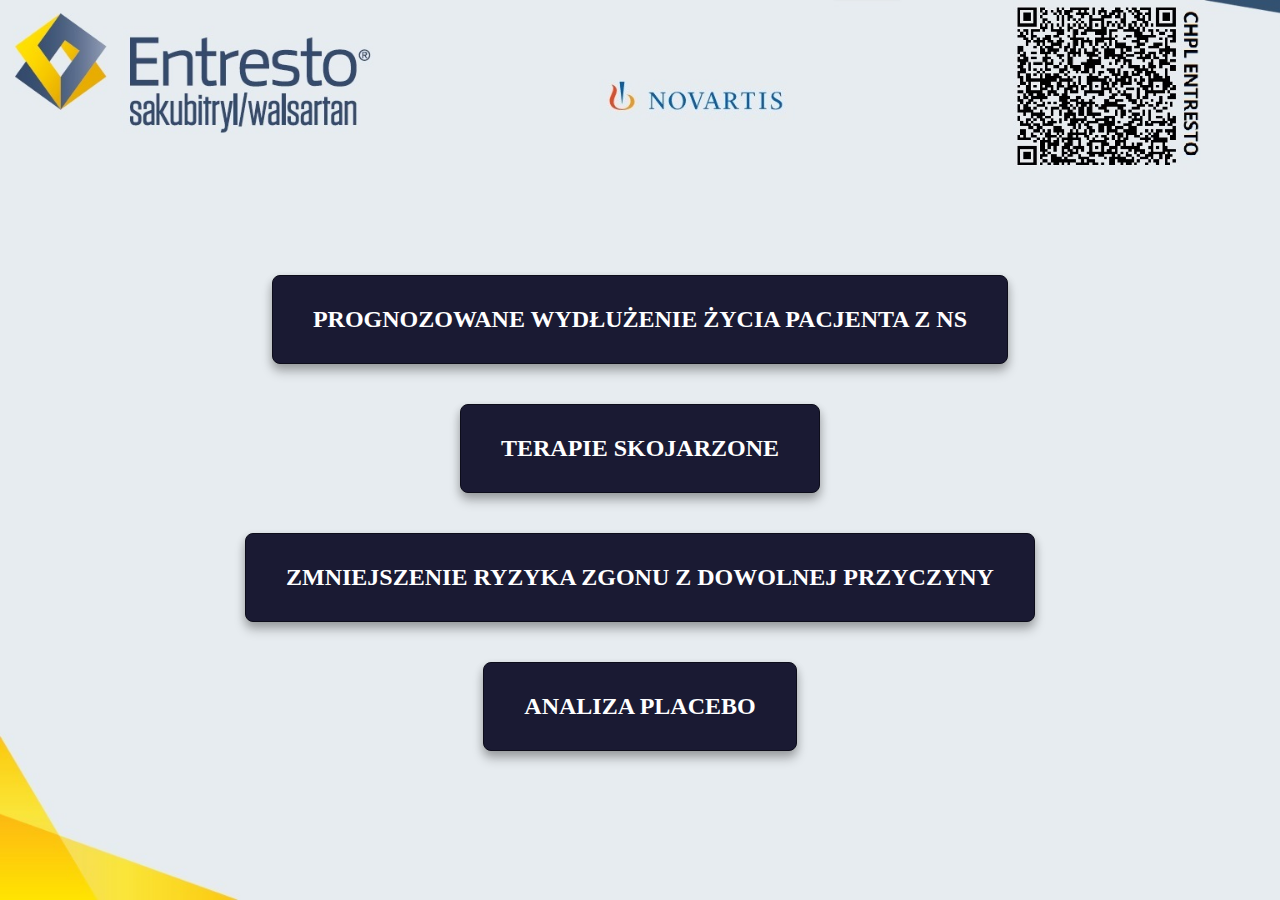
<file: index.html>
<!DOCTYPE html>
<html>
<head>
  <title>Połączone Strony</title>
  <link rel="stylesheet" type="text/css" href="styles.css"> <!-- Dodaj link do pliku CSS -->
</head>
<body>
  <div class="buttons">
    <a class="button" href="strona1.html">Prognozowane wydłużenie życia pacjenta z NS</a>
    <a class="button" href="strona2.html">Terapie Skojarzone</a>
    <a class="button" href="strona3.html">Zmniejszenie ryzyka zgonu z dowolnej przyczyny</a>
    <a class="button" href="strona4.html">Analiza Placebo</a> <!-- Dodaj nowy przycisk -->
  </div>
</body>
</html>
</file>
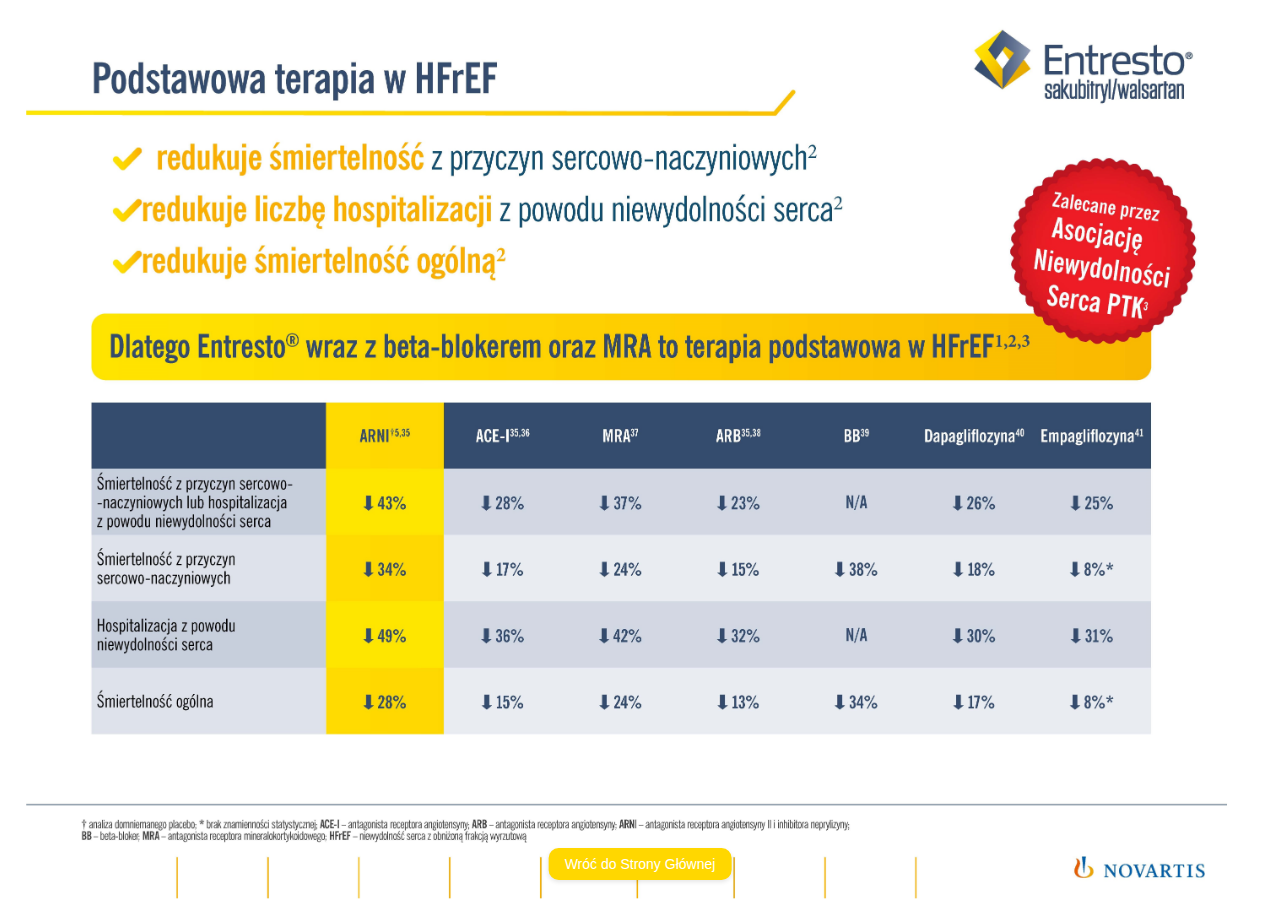
<file: strona4.html>
<!DOCTYPE html>
<html>
<head>
  <title>Strona 3</title>
  <style>
    body, html {
      margin: 0;
      padding: 0;
      height: 100%;
      overflow: hidden;
    }
    .fullscreen {
      background-image: url("photo2.jpg");
      background-size: cover;
      background-position: center;
      width: 100%;
      height: 100%;
    }
    .back-button {
      position: absolute;
      bottom: 20px;
      left: 50%;
      transform: translateX(-50%);
      margin-top: 0.25cm; /* Obniżenie o 0.25 cm */
      background-color: #FFD700; /* Kolor żółty pasujący do Entresto */
      color: #FFFFFF;
      font-size: 14px; /* Mniejsza czcionka */
      border: none;
      border-radius: 10px;
      padding: 8px 16px; /* Mniejsze odstępy wewnętrzne */
      cursor: pointer;
      box-shadow: 0px 2px 4px rgba(0, 0, 0, 0.1); /* Lekka cień */
      transition: background-color 0.3s ease, transform 0.2s ease, box-shadow 0.2s ease;
      z-index: 2;
    }
  </style>
</head>
<body>
  <div class="fullscreen"></div>
  <button class="back-button" onclick="window.location.href='index.html'">Wróć do Strony Głównej</button>
</body>
</html>
</file>
<file: styles.css>
body {
  margin: 0;
  padding: 0;
  background-image: url('photo0.jpg'); /* Dodaj tło ze zdjęciem */
  background-size: cover;
  background-repeat: no-repeat;
  display: flex;
  flex-direction: column;
  align-items: center;
  justify-content: center;
  overflow-y: scroll; /* Dodaj pasek przewijania tylko w pionie */
  height: 100vh;
}

.buttons {
  display: flex;
  flex-direction: column;
  align-items: center;
  justify-content: center;
  margin-top: 125px; /* Odstęp od góry zwiększony o 25% */
}

.button {
  background-color: #1A1A33; /* Ciemnogranatowy */
  color: #FFFFFF;
  font-size: 24px; /* Powiększenie tekstu */
  font-weight: bold; /* Pogrubiony tekst */
  text-transform: uppercase; /* Tekst w formie wielkich liter */
  padding: 30px 40px; /* Większa odległość między tekstem a ramką */
  border: 1px solid #0D0D1A; /* Delikatna ramka granatowa */
  border-radius: 8px;
  margin: 20px 10px; /* Odstępy góra/dół zwiększone o 25% */
  cursor: pointer;
  transition: background-color 0.3s ease, transform 0.2s ease, box-shadow 0.2s ease;
  text-decoration: none;
  box-shadow: 0px 8px 12px rgba(0, 0, 0, 0.2), 0px 4px 8px rgba(0, 0, 0, 0.2); /* Efekt 3D */
}

.button:hover {
  background-color: #0D0D1A; /* Ciemniejszy granat przy najechaniu myszką */
  transform: scale(1.05); /* Lekki efekt powiększenia przy najechaniu */
  box-shadow: 0px 10px 16px rgba(0, 0, 0, 0.3), 0px 5px 10px rgba(0, 0, 0, 0.3); /* Silniejszy efekt 3D */
}
</file>
